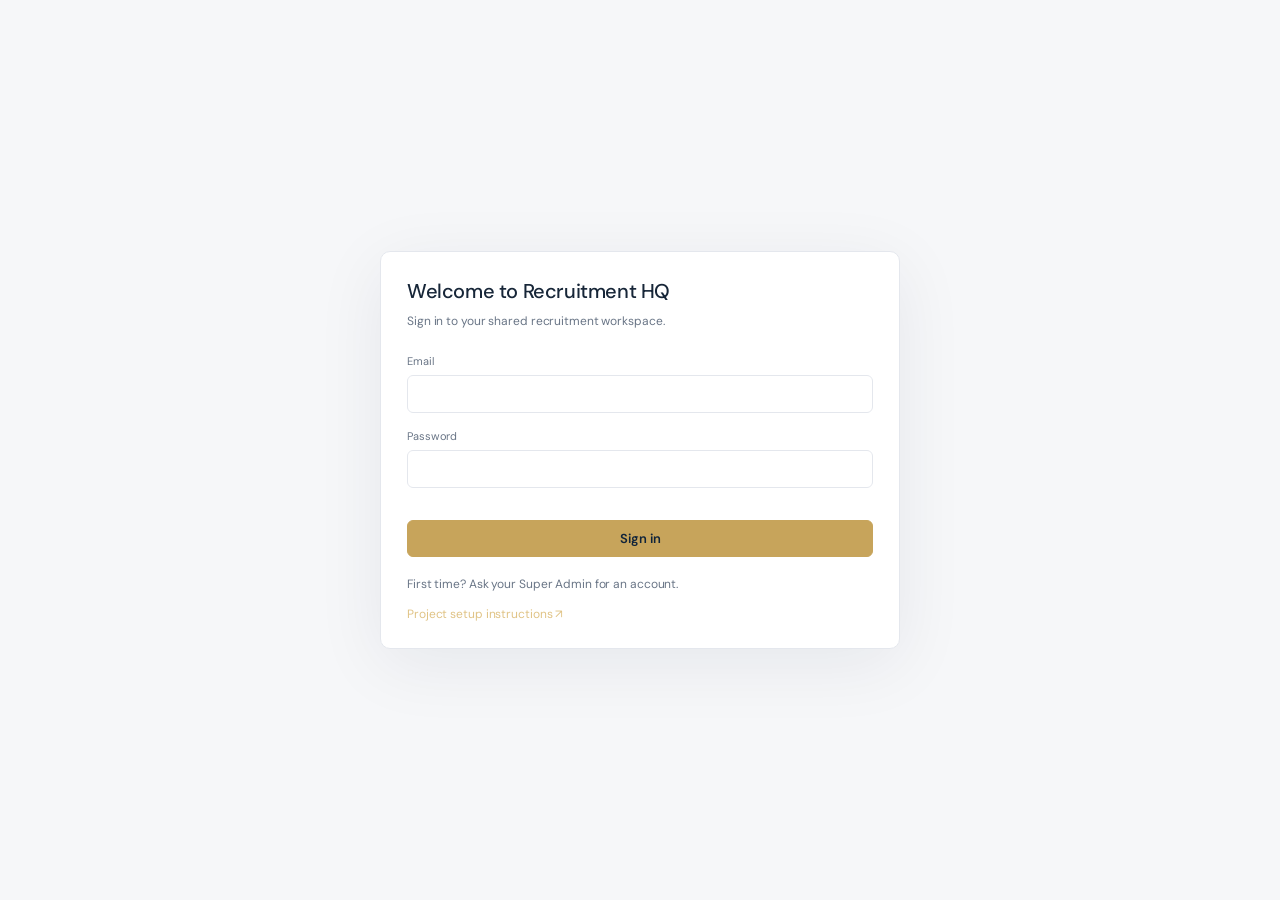
<file: index.html>
<!doctype html><html lang="en"><head><meta charset="UTF-8"><meta name="viewport" content="width=device-width, initial-scale=1"><title>Recruitment HQ | Dubai Operations</title><meta name="description" content="A refined recruitment workspace for Dubai operations."><link rel="stylesheet" href="style.css"><link rel="stylesheet" href="theme.css"></head><body><aside id="sidebar"><a class="brand" href="#overview"><span class="brandmark">R<span>H</span></span><div>Recruitment HQ<small>DUBAI OPERATIONS</small></div></a><div class="workspace"><span class="dot"></span> Your recruitment workspace</div><small class="navlabel">WORKSPACE</small><nav></nav><div class="sidebottom"><div class="sidecard"><span class="dot"></span> Frontend preview<p>Demo records · saved on this browser</p></div><button class="profile" id="profile"><span class="avatar">AP</span><span>Ajay Prakashan<small>Super Admin</small></span></button></div></aside><div class="shell"><header><button class="iconbtn" id="menu" aria-label="Toggle navigation">☰</button><div class="breadcrumb">Workspace <span>/</span> <b id="crumb">Overview</b></div><button class="searchtrigger" id="searchtrigger">Search candidates… <kbd>Ctrl K</kbd></button><span class="headavatar">AP</span></header><main><div class="pagehead"><div><div class="eyebrow">YOUR OPERATIONS, AT A GLANCE</div><h1 id="title">Recruitment overview</h1><p id="subtitle">A clear view of your pipeline. Every candidate, every next step.</p></div><div class="actions"><button id="export">Export CSV <span>↗</span></button><button class="primary" id="add">＋ Add candidate</button></div></div><div class="demobar"><span><span class="dot"></span> Demo workspace</span> Illustrative candidates and figures. Separate secure accounts are not connected yet.</div><section id="content"></section><footer>Recruitment HQ <span>Precision. Clarity. Control.</span></footer></main></div><dialog id="modal"></dialog><div id="toast" role="status"></div><script src="app.js"></script><script src="backend.js"></script><script src="vacancies.js"></script><script src="cv.js"></script><script src="analytics.js"></script><script src="appearance.js"></script><script src="mobile.js"></script></body></html>
</file>
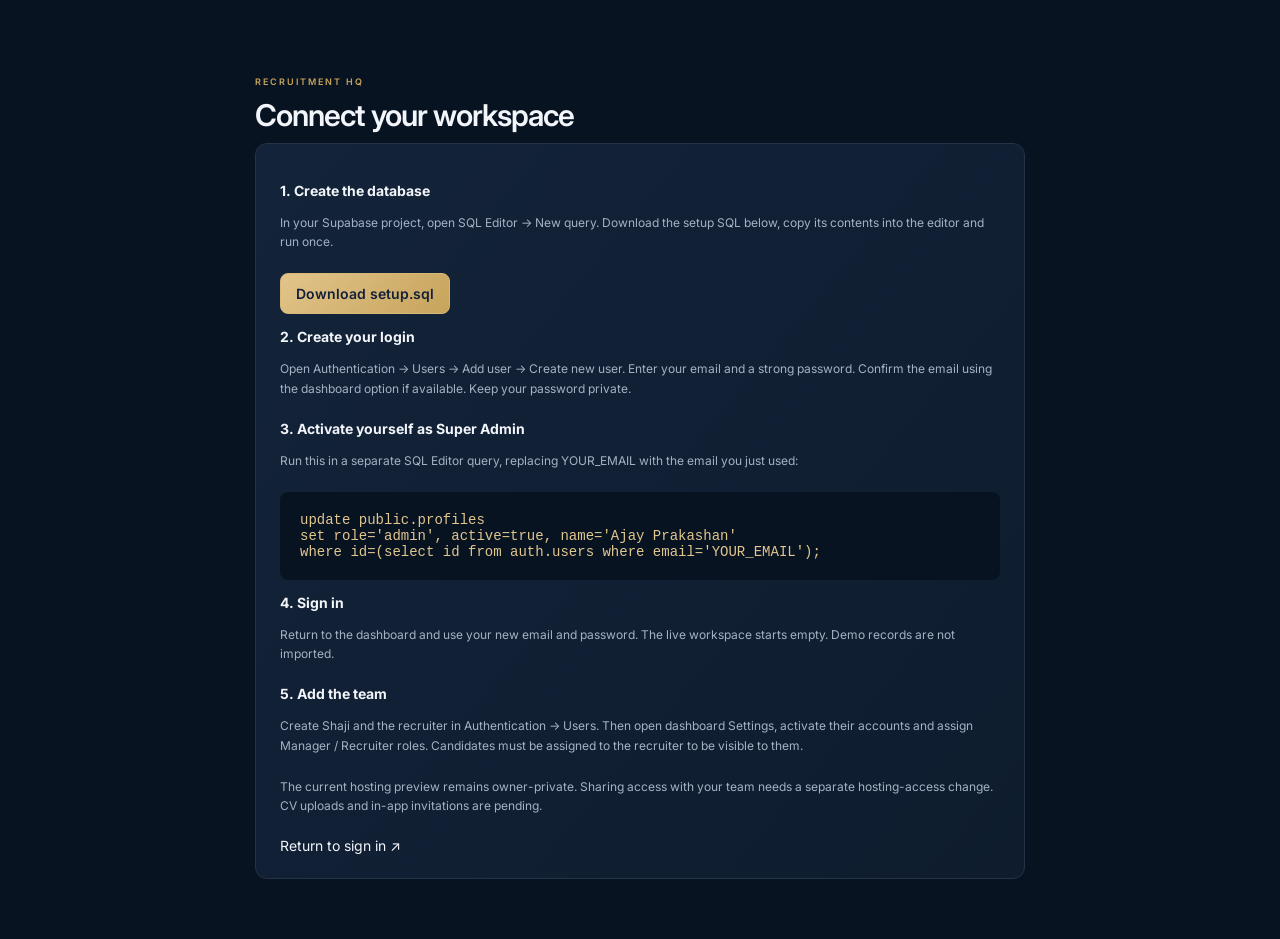
<file: setup.html>
<!doctype html><html lang="en"><head><meta charset="utf-8"><meta name="viewport" content="width=device-width,initial-scale=1"><title>Recruitment HQ setup</title><link rel="stylesheet" href="style.css"></head><body><main style="max-width:850px;margin:40px auto"><div class="eyebrow">RECRUITMENT HQ</div><h1>Connect your workspace</h1><div class="panel settings"><h3>1. Create the database</h3><p>In your Supabase project, open SQL Editor → New query. Download the setup SQL below, copy its contents into the editor and run once.</p><a href="setup.sql" download><button class="primary">Download setup.sql</button></a><h3>2. Create your login</h3><p>Open Authentication → Users → Add user → Create new user. Enter your email and a strong password. Confirm the email using the dashboard option if available. Keep your password private.</p><h3>3. Activate yourself as Super Admin</h3><p>Run this in a separate SQL Editor query, replacing YOUR_EMAIL with the email you just used:</p><pre style="white-space:pre-wrap;background:#081322;padding:20px;border-radius:8px;color:#e1c68e">update public.profiles
set role='admin', active=true, name='Ajay Prakashan'
where id=(select id from auth.users where email='YOUR_EMAIL');</pre><h3>4. Sign in</h3><p>Return to the dashboard and use your new email and password. The live workspace starts empty. Demo records are not imported.</p><h3>5. Add the team</h3><p>Create Shaji and the recruiter in Authentication → Users. Then open dashboard Settings, activate their accounts and assign Manager / Recruiter roles. Candidates must be assigned to the recruiter to be visible to them.</p><p>The current hosting preview remains owner-private. Sharing access with your team needs a separate hosting-access change. CV uploads and in-app invitations are pending.</p><a href="/">Return to sign in ↗</a></div></main></body></html>
</file>
<file: style.css>
@import url('https://fonts.googleapis.com/css2?family=Inter:wght@400;500;600;700;800&display=swap');
:root{--bg:#081322;--navy:#081b33;--surface:#101f32;--line:#253348;--muted:#a4b2c4;--gold:#c7a45b;--text:#f2f5fa;--green:#85c9b3}*{box-sizing:border-box}body{margin:0;background:var(--bg);color:var(--text);font:14px Inter,system-ui,sans-serif}button,input,select,textarea{font:inherit}button,a{ -webkit-tap-highlight-color:transparent}button{cursor:pointer;border:1px solid var(--line);border-radius:8px;background:#14243a;color:var(--text);padding:11px 15px;transition:background .18s,transform .18s}button:hover{background:#23354c}button:active{transform:translateY(1px)}button:focus-visible,a:focus-visible,input:focus-visible,select:focus-visible{outline:2px solid var(--gold);outline-offset:3px}a{color:inherit;text-decoration:none}aside{width:248px;position:fixed;inset:0 auto 0 0;background:linear-gradient(160deg,#10243d,#08172b 70%);border-right:1px solid var(--line);padding:32px 20px;display:flex;flex-direction:column;z-index:20}.brand{display:flex;gap:12px;align-items:center;font-size:16px;font-weight:600}.brandmark{border:1px solid #c7a45b66;color:var(--gold);border-radius:10px;padding:9px 6px;letter-spacing:-3px;font-size:23px}.brandmark span{font-size:17px}.brand small{display:block;font-size:9px;letter-spacing:2px;color:var(--muted);margin-top:8px}.workspace{font-size:11px;color:#c5ceda;border:1px solid var(--line);border-radius:8px;padding:14px 9px;margin:32px 0}.dot{display:inline-block;width:6px;height:6px;background:var(--gold);border-radius:50%;margin-right:7px}.navlabel{font-size:10px;color:#7f91aa;letter-spacing:1.7px;margin:0 12px 14px}nav button{width:100%;display:flex;align-items:center;gap:13px;border:0;background:transparent;text-align:left;color:var(--muted);margin:4px 0;padding:14px;font-weight:500}nav button.active{background:#c7a45b15;color:#e5c78d;box-shadow:inset 3px 0 var(--gold)}nav svg{width:18px;height:18px;stroke:currentColor;fill:none;stroke-width:1.7}.sidebottom{margin-top:auto;padding-top:40px}.sidecard{border:1px solid var(--line);padding:14px 12px;border-radius:8px;font-size:11px}.sidecard p{font-size:10px;line-height:1.6;color:var(--muted)}.profile{display:flex;align-items:center;gap:10px;background:transparent;border:0;padding:20px 0 0;text-align:left;font-size:12px}.profile small{display:block;color:var(--muted);font-size:10px;margin-top:5px}.avatar,.headavatar{background:#c7a45b22;color:#e4c78b;border:1px solid #c7a45b44;border-radius:50%;display:inline-flex;align-items:center;justify-content:center;width:35px;height:35px;font-size:11px;font-weight:600}.shell{margin-left:248px}header{height:80px;border-bottom:1px solid var(--line);display:flex;align-items:center;gap:20px;padding:0 40px}.breadcrumb{font-size:12px;color:var(--muted)}.breadcrumb span{margin:0 14px;color:#526279}.breadcrumb b{color:#d9e0ea;font-weight:500}.searchtrigger{margin-left:auto;background:transparent;width:245px;display:flex;justify-content:space-between;font-size:11px;color:var(--muted)}kbd{font:10px Inter,sans-serif;color:#a9b6c7}main{padding:36px 40px 20px;max-width:1600px;margin:auto}.pagehead{display:flex;justify-content:space-between;align-items:center;gap:16px}.eyebrow{font-size:9px;color:var(--gold);letter-spacing:2px;font-weight:600}h1{font-size:30px;letter-spacing:-1px;margin:10px 0;font-weight:600}p{color:var(--muted);line-height:1.6;margin:0}.pagehead p{font-size:12px}.actions{display:flex;gap:10px}.actions button{font-size:12px;white-space:nowrap}.primary{background:linear-gradient(135deg,#e2c48b,#c7a45b);color:#132039;border-color:#d7b877;font-weight:600}.primary:hover{background:#e4c994}.demobar{margin:24px 0;color:var(--muted);font-size:10px;display:flex;gap:16px;align-items:center}.demobar>span{color:#ddc18c;white-space:nowrap}.stats{display:grid;grid-template-columns:repeat(4,1fr);gap:16px;margin-bottom:22px}.stat,.panel{border:1px solid var(--line);background:linear-gradient(130deg,#132339,#0e1c2e);border-radius:12px}.stat{padding:22px;position:relative}.stat small{color:#c2ccda;font-size:11px}.stat .number{font-size:32px;letter-spacing:-1px;font-weight:600;margin:16px 0 12px;font-variant-numeric:tabular-nums}.stat p{font-size:10px}.stat .decor{position:absolute;right:20px;top:20px;color:var(--gold);font-size:18px}.positive{color:var(--green)}.grid{display:grid;grid-template-columns:1.6fr 1fr;gap:22px;margin-bottom:22px}.panel{overflow:hidden}.panelhead{display:flex;align-items:center;justify-content:space-between;gap:12px;padding:22px 24px 8px}.panelhead h2{font-size:14px;margin:0;font-weight:600}.panelhead p{font-size:10px;margin-top:7px}.panelhead button,.panelhead select{font-size:10px}.chart{padding:15px 24px}.chart svg{width:100%;height:190px;overflow:visible}.chart text{fill:var(--muted);font-size:10px}.chart .gridline{stroke:#253348;stroke-dasharray:3 5}.chart .curve{stroke:var(--gold);stroke-width:3;fill:none;stroke-dasharray:800;stroke-dashoffset:800;animation:draw 1.3s ease forwards}.legend{display:flex;gap:18px;font-size:10px;color:var(--muted);padding:0 24px 22px}.pipeline{padding:24px}.pipe{margin-bottom:20px}.pipe:last-child{margin-bottom:0}.pipe label{display:flex;justify-content:space-between;font-size:11px;color:#cbd5e1;margin-bottom:9px}.track{height:7px;background:#223249;border-radius:5px;overflow:hidden}.fill{height:100%;border-radius:5px;background:linear-gradient(90deg,#927846,#d7b777);animation:bar .8s ease}.tablewrap{overflow:auto;padding:10px 24px 18px}table{width:100%;border-collapse:collapse;white-space:nowrap}th{text-align:left;color:#91a1b7;font-size:9px;letter-spacing:.8px;font-weight:500;padding:16px 10px;border-bottom:1px solid var(--line)}td{padding:16px 10px;border-bottom:1px solid #223148;font-size:11px;color:#cad3df}tbody tr:last-child td{border-bottom:0}tbody tr:hover{background:#ffffff03}.person{display:flex;align-items:center;gap:10px}.person strong{display:block;color:#eef1f6;font-size:11px;font-weight:500}.person small{display:block;color:#8e9fb5;font-size:9px;margin-top:5px}.badge{padding:6px 9px;background:#c7a45b18;color:#e0c385;border:1px solid #c7a45b22;border-radius:5px;font-size:9px}.badge.Selected{background:#85c9b315;color:#85c9b3}.badge.Interview{background:#88afff15;color:#a4c3ff}.badge.Rejected{background:#e7a0a015;color:#e7a0a0}.mini{padding:5px 9px;font-size:10px}.filters{display:flex;gap:12px;padding:16px 24px;flex-wrap:wrap}input,select,textarea{background:#0b192b;color:var(--text);border:1px solid #344259;border-radius:7px;padding:11px 12px;min-width:0}input::placeholder{color:#8e9eb5}.filters input{flex:1;min-width:180px}.empty{padding:50px;text-align:center;color:var(--muted)}.jobgrid{display:grid;grid-template-columns:repeat(3,1fr);gap:18px}.job{padding:24px}.job h2{font-size:18px;margin:18px 0 10px}.job .salary{font-size:20px;color:#e4c78b;margin:24px 0}.job p{font-size:12px}.job button{width:100%;margin-top:24px}.interview{padding:20px 24px;display:flex;gap:16px;align-items:center;border-bottom:1px solid var(--line)}.datebox{background:#c7a45b12;color:#e0c385;min-width:48px;text-align:center;padding:10px;border-radius:8px;font-size:11px}.datebox b{display:block;font-size:20px}.interview h3{font-size:12px;margin:0 0 7px}.interview p{font-size:10px}.interview .badge{margin-left:auto}.kanban{display:grid;grid-template-columns:repeat(5,1fr);gap:12px}.kanban .column{background:#0d1c2e;border:1px solid var(--line);padding:15px;border-radius:10px}.column h2{font-size:12px;margin:0 0 20px}.candidatecard{padding:15px 12px;background:#17283e;border:1px solid #304056;border-radius:8px;margin:10px 0;cursor:pointer}.candidatecard strong{font-size:12px}.candidatecard p{font-size:10px;margin:8px 0}.candidatecard small{color:#e0c385;font-size:9px}.settings{padding:24px}.settings h3{font-size:14px}.settings p{font-size:12px;margin-bottom:22px}footer{display:flex;justify-content:space-between;color:#71839b;font-size:10px;padding:30px 0 5px}.iconbtn{display:none}dialog{width:520px;max-width:calc(100% - 32px);border:1px solid #3b4c65;border-radius:14px;background:#102138;color:var(--text);padding:28px;box-shadow:0 40px 100px #0008}dialog::backdrop{background:#040b15bb;backdrop-filter:blur(5px)}dialog h2{font-size:20px;margin:0 0 8px}dialog p{font-size:12px}form{display:grid;gap:16px;margin-top:22px}label.field{display:grid;gap:7px;font-size:11px;color:#c6d1df}.formrow{display:grid;grid-template-columns:1fr 1fr;gap:12px}.modalactions{display:flex;justify-content:flex-end;gap:10px;margin-top:10px}.close{float:right;padding:4px 9px;font-size:18px}.detail{margin:20px 0;display:grid;grid-template-columns:1fr 1fr;gap:20px}.detail small{display:block;color:var(--muted);font-size:10px;margin-bottom:6px}#toast{position:fixed;bottom:25px;left:50%;transform:translateX(-50%);padding:14px 22px;border:1px solid #5a755f;background:#173229;border-radius:8px;opacity:0;pointer-events:none;transition:opacity .2s;z-index:99}#toast.show{opacity:1}#content{animation:appear .3s ease}@keyframes appear{from{opacity:0;transform:translateY(7px)}to{opacity:1;transform:translateY(0)}}@keyframes draw{to{stroke-dashoffset:0}}@keyframes bar{from{width:0}}@media(min-width:1500px){main{padding-top:48px}.stat{padding:26px}.chart svg{height:230px}}@media(max-width:1150px){aside{width:215px;padding:28px 16px}.shell{margin-left:215px}main{padding:28px 24px}.pagehead{align-items:flex-start}h1{font-size:25px}.stats{gap:10px}.stat{padding:16px}.grid{grid-template-columns:1.3fr 1fr}.kanban{grid-template-columns:repeat(3,1fr)}.jobgrid{grid-template-columns:1fr 1fr}}@media(max-width:800px){aside{transform:translateX(-100%);transition:transform .2s;width:248px}aside.open{transform:translateX(0);box-shadow:0 0 0 100vw #0008}.shell{margin:0}.iconbtn{display:block;padding:7px 10px}header{height:65px;padding:0 18px}.searchtrigger{width:36px;overflow:hidden;padding:9px}.searchtrigger kbd{display:none}.pagehead{flex-direction:column;gap:20px}main{padding:24px 18px}.stats{grid-template-columns:1fr 1fr}.grid,.jobgrid{grid-template-columns:1fr}.demobar{align-items:flex-start;line-height:1.6}.kanban{grid-template-columns:1fr 1fr}.actions{width:100%}.actions button{flex:1}.tablewrap{padding:8px 14px}.panelhead{padding:20px 18px 8px}.stat .number{font-size:29px}}@media(prefers-reduced-motion:reduce){*,*::before,*::after{animation:none!important;transition:none!important}.chart .curve{stroke-dashoffset:0}}
.authscreen .shell,.authscreen aside{visibility:hidden}.authscreen{background:radial-gradient(ellipse at 50% 30%,#173451,#081322 70%)}.authscreen dialog{box-shadow:0 30px 150px #0008}.authscreen dialog::backdrop{background:transparent;backdrop-filter:none}
.cvsection{border-top:1px solid var(--line);margin-top:24px;padding-top:10px}.cvsection h3{font-size:14px}.cvsection>p{font-size:11px}.cvsection form{margin-top:18px}.cvsection input[type=file]{font-size:11px;width:100%}.cvrow{display:flex;align-items:center;justify-content:space-between;gap:10px;border:1px solid var(--line);border-radius:8px;padding:12px;margin-top:12px}.cvrow strong{display:block;font-size:11px;overflow-wrap:anywhere}.cvrow small{display:block;color:var(--muted);font-size:10px;margin-top:6px}.cvactions{display:flex;gap:5px;flex-shrink:0}.cvsetup{padding:15px;background:#c7a45b10;border-radius:8px;margin-top:15px;font-size:12px;line-height:1.8}.cvsetup a{color:#e0c385}.cvsection #cverror{color:#e0c385;margin-top:15px}dialog{max-height:90vh;overflow:auto}@media(max-width:500px){.cvrow{align-items:flex-start;flex-direction:column}.cvactions{align-self:flex-end}}
.pdfdialog{width:1000px}.pdfcontrols{display:flex;gap:16px;align-items:center;flex-wrap:wrap;margin:18px 0}.pdfcontrols a{font-size:12px;color:#e0c385}.pdfcontrols button{font-size:12px}#pdfviewer{width:100%;height:65vh;border:1px solid var(--line);border-radius:8px;background:white}
.charttip{font-size:10px;color:#c5d0df;min-height:20px;padding:10px 0 0}.chartpoint{cursor:help;transition:r .15s}.chartpoint:hover,.chartpoint:focus{r:7;stroke:#f3dcae;outline:none}.demobar #refreshanalytics{margin-left:auto;white-space:nowrap}.legend{flex-wrap:wrap}.livechart .curve{stroke-dasharray:1600;stroke-dashoffset:1600}
@media(prefers-reduced-motion:reduce){.livechart .curve{stroke-dashoffset:0}}
</file>
<file: theme.css>
@import url('https://fonts.googleapis.com/css2?family=DM+Sans:wght@400;450;500;550;600;650;700&display=swap');
:root{--bg:#f6f7f9;--surface:#fff;--line:#e4e7ed;--muted:#697586;--gold:#8c692b;--text:#172638;--green:#28725d;--navy:#081b33;--control:#fff;--soft:#f2f4f7;--shadow:0 1px 2px #17263804;color-scheme:light}
:root[data-theme=dark]{--bg:#0b1522;--surface:#142131;--line:#293646;--muted:#a0adbd;--gold:#d1b478;--text:#edf1f7;--green:#85c9b3;--control:#172638;--soft:#192b3e;--shadow:none;color-scheme:dark}
body{background:var(--bg);font-family:'DM Sans',Inter,system-ui,sans-serif;font-size:13px;letter-spacing:-.1px;color:var(--text)}aside{width:224px;padding:24px 16px;background:#081b33;border-right:0;color:#e8edf4}.shell{margin-left:224px}.brand{font-size:14px;font-weight:600;gap:10px}.brandmark{padding:0;border:0;background:#c7a45b;width:32px;height:32px;border-radius:7px;display:flex;align-items:center;justify-content:center;color:#081b33}.brandmark svg{width:22px;height:22px}.brand small{font-size:8px;color:#99a9bf;letter-spacing:1.5px;margin-top:5px}.workspace{margin:28px 0 25px;padding:10px;border-color:#ffffff15;color:#b6c3d4;font-size:10px;background:#ffffff04}.navlabel{font-size:9px;color:#8c9db5;margin:0 10px 10px;letter-spacing:1.2px}nav button{font-size:12px;padding:11px 12px;border-radius:6px;color:#adbdd1;margin:5px 0;gap:11px;font-weight:450}nav button:hover{background:#ffffff08;color:#f5f7fa}nav button.active{background:#c7a45b;color:#081b33;box-shadow:none;font-weight:600}nav svg{width:16px;height:16px;stroke-width:1.65}.sidecard{border-color:#ffffff18;font-size:10px;padding:11px}.sidecard p{color:#8fa2bc;font-size:10px}.profile{color:#e7edf5}.profile small{color:#a5b5c8}.profile:hover{background:transparent}.profile .avatar{background:#263a54;border-color:#ffffff15;color:#e0c68f}.sidebottom{padding-top:25px}.shell header{height:62px;padding:0 28px;background:var(--surface);gap:16px;border-color:var(--line)}.breadcrumb{font-size:11px}.breadcrumb b{color:var(--text);font-weight:450}.breadcrumb span{margin:0 11px}.searchtrigger{background:var(--soft);border:0;padding:8px 11px;width:220px;font-size:11px;border-radius:6px}.headavatar{height:29px;width:29px;font-size:10px;background:#c7a45b1c;border-color:#c7a45b38;color:var(--gold)}main{padding:28px 28px 16px;max-width:1600px}.eyebrow{font-size:8px;letter-spacing:1.4px;font-weight:600;color:var(--muted)}h1{font-size:25px;letter-spacing:-.65px;font-weight:500;margin:8px 0}.pagehead p{font-size:11px}.actions{gap:8px}.actions button{font-size:11px;padding:9px 12px}button{background:var(--control);color:var(--text);border-color:var(--line);border-radius:6px;font-weight:500;box-shadow:none;padding:9px 13px}button:hover{background:var(--soft)}.primary{background:#c7a45b;color:#11243a;border-color:#c7a45b;font-weight:600}.primary:hover{background:#d6b875;border-color:#d6b875}.demobar{margin:20px 0;font-size:10px;gap:12px}.demobar>span{color:var(--gold)}.dot{background:var(--gold);width:5px;height:5px}.stats{gap:12px;margin-bottom:18px}.stat,.panel{background:var(--surface);border:1px solid var(--line);border-radius:7px;box-shadow:var(--shadow)}.stat{padding:18px 18px 15px}.stat small{font-size:11px;font-weight:450;color:var(--muted)}.stat .number{font-size:30px;font-weight:550;letter-spacing:-1.1px;margin:16px 0 9px;color:var(--text)}.stat p{font-size:10px}.stat .decor{top:18px;right:17px;color:var(--muted)}.decor svg{height:17px;width:17px}.grid{gap:18px;margin-bottom:18px}.panelhead{padding:18px 20px 8px}.panelhead h2{font-size:15px;letter-spacing:-.3px;font-weight:500}.panelhead p{font-size:10px;margin-top:5px}.panelhead button,.panelhead select{font-size:10px;padding:7px 9px}.chart{padding:12px 20px}.chart svg{height:190px}.chart .gridline{stroke:var(--line);stroke-dasharray:0}.chart text{fill:var(--muted);font-family:'DM Sans',sans-serif}.chart .curve{stroke:var(--gold);stroke-width:2}.chartpoint{fill:var(--gold);stroke:var(--surface)}.charttip{font-size:10px;color:var(--muted)}.legend{padding:0 20px 18px;font-size:10px}.pipeline{padding:18px 20px}.pipe{margin-bottom:18px}.pipe label{color:var(--text);font-size:11px}.track{background:var(--soft);height:6px}.fill{background:#c7a45b;border-radius:2px}.tablewrap{padding:8px 16px 14px}table{font-size:12px}th{background:var(--soft);font-size:9px;letter-spacing:.5px;padding:11px 10px;color:var(--muted);border-color:var(--line)}td{padding:15px 10px;font-size:11px;color:var(--text);border-color:var(--line)}tbody tr:hover{background:var(--soft)}.person{gap:9px}.person strong{color:var(--text);font-weight:500;font-size:11px}.person small{color:var(--muted);font-size:10px}.avatar{width:30px;height:30px;background:var(--soft);border:1px solid var(--line);color:var(--muted);font-size:10px;font-weight:500}.badge{border:0;border-radius:4px;background:#b38b3f14;color:var(--gold);font-size:9px;font-weight:500;padding:5px 8px}.badge.Interview{background:#4a7faa14;color:#396f9d}.badge.Selected{background:#347f6514;color:#28725d}.badge.Rejected{background:#b5616114;color:#a54949}[data-theme=dark] .badge.Interview{color:#a4c3ff}[data-theme=dark] .badge.Selected{color:#85c9b3}[data-theme=dark] .badge.Rejected{color:#e7a0a0}.mini{font-size:10px;padding:5px 8px}input,select,textarea{background:var(--control);border-color:var(--line);color:var(--text);font-size:12px;border-radius:6px;padding:10px 11px}input::placeholder{color:var(--muted)}.filters{padding:14px 18px;gap:10px}.field{color:var(--muted)!important;font-size:11px}.empty{font-size:12px;padding:40px 20px}.empty p{font-size:11px}.jobgrid{gap:16px}.job{padding:20px}.job h2{font-size:18px;font-weight:500;letter-spacing:-.3px}.job .salary{color:var(--gold);font-weight:500}.job p{font-size:11px}.job button{margin-top:20px}.kanban{gap:12px}.kanban .column{background:var(--soft);border-color:var(--line);border-radius:7px;padding:14px}.column h2{font-size:12px;font-weight:500}.candidatecard{background:var(--surface);border-color:var(--line);border-radius:6px;box-shadow:var(--shadow);padding:14px 12px}.candidatecard strong{font-weight:500}.candidatecard p{font-size:10px}.candidatecard small{color:var(--gold)}.candidatecard:hover{border-color:#c7a45b88}.interview{padding:18px 20px;border-color:var(--line)}.interview h3{font-weight:500}.datebox{background:#c7a45b18;color:var(--gold);border-radius:6px}.settings{padding:22px}.settings h3{font-size:15px;font-weight:500}.settings p{font-size:12px}.settings button{font-size:11px}dialog{background:var(--surface);color:var(--text);border-color:var(--line);border-radius:10px;padding:26px;box-shadow:0 20px 90px #0003}dialog::backdrop{background:#081b3375;backdrop-filter:blur(2px)}dialog h2{font-size:20px;font-weight:500;letter-spacing:-.4px}.detail{font-size:12px}.modalactions{gap:8px}.modalactions button{font-size:11px}.cvrow{border-color:var(--line);border-radius:6px}.cvsetup{background:var(--soft)}.cvsetup a,.cvsection #cverror,.pdfcontrols a{color:var(--gold)}.cvsection>p{font-size:11px}#toast{background:var(--surface);border:1px solid var(--line);color:var(--text);box-shadow:0 6px 24px #0002;font-size:12px}footer{font-size:9px;color:var(--muted);padding-top:24px}.authscreen{background:var(--bg)}.authscreen dialog{box-shadow:0 15px 70px #081b3312}.authscreen dialog p{color:var(--muted)}.ui-icon{width:14px;height:14px;display:inline-block;vertical-align:-2px;flex-shrink:0;stroke:currentColor;fill:none;stroke-width:1.7;stroke-linecap:round;stroke-linejoin:round}.theme-toggle{padding:7px;border:0;background:transparent;display:flex;align-items:center;justify-content:center}.theme-toggle .ui-icon{width:17px;height:17px}.close{border:0;background:var(--soft);font-weight:400;padding:4px 8px;color:var(--muted)}.positive{color:var(--green)}
@media(min-width:1500px){main{padding:32px 36px}.chart svg{height:215px}.stat{padding:20px}}@media(max-width:1150px){aside{width:204px}.shell{margin-left:204px}main{padding:24px 20px}.shell header{padding:0 20px}.stat{padding:16px 14px}.stat .number{font-size:28px}.stat .decor{right:14px}}@media(max-width:800px){aside{width:224px}.shell{margin-left:0}.shell header{height:58px;padding:0 16px;gap:12px}main{padding:22px 16px}.searchtrigger{width:34px;height:30px;padding:8px}.stats{gap:10px}.stat .number{font-size:27px}.demobar{flex-wrap:wrap}h1{font-size:24px}.pagehead{gap:16px}.tablewrap{padding:8px 12px 12px}.theme-toggle{margin-left:0}.jobgrid{gap:14px}.grid{gap:16px}}
#autherror,#joberror{color:#b13e3e!important}[data-theme=dark] #autherror,[data-theme=dark] #joberror{color:#efbbbb!important}.actions button span .ui-icon{margin-left:3px}header .iconbtn{background:transparent;border:0}
/* Candidate rows are the entry point on desktop and mobile. */
.candidate-row{cursor:pointer}.candidate-row:focus-visible{outline:2px solid var(--gold);outline-offset:-2px}.candidate-row .person strong{font-weight:550}.searchtrigger{align-items:center;gap:9px;width:245px}.searchtrigger .searchlabel{flex:1;text-align:left}.searchtrigger .ui-icon{color:var(--muted)}#navbackdrop{position:fixed;inset:0;background:#081b3380;border:0;border-radius:0;z-index:19;padding:0;cursor:default}#navbackdrop[hidden],#profilemenu[hidden]{display:none!important}.sidebottom{position:relative}#profilemenu{position:absolute;left:0;right:0;bottom:58px;background:var(--surface);color:var(--text);border:1px solid var(--line);border-radius:8px;padding:5px;box-shadow:0 8px 28px #0003;z-index:21}#profilemenu button{display:flex;align-items:center;gap:10px;width:100%;border:0;background:transparent;text-align:left;font-size:12px;padding:11px 10px}#profilemenu button:hover{background:var(--soft)}#profilesignout{color:#b55050!important}#profile{width:100%;cursor:pointer}#profile:hover{opacity:.9}.candidate-row td{vertical-align:middle}
@media(max-width:800px){body.nav-open{overflow:hidden}aside.open{box-shadow:none}aside{overflow-y:auto;height:100dvh}.shell header{gap:12px;position:sticky;top:0;z-index:10}.breadcrumb{flex:1;min-width:0;white-space:nowrap;font-size:11px}.searchtrigger{margin-left:auto;width:32px;height:32px;padding:8px;display:flex;justify-content:center;flex-shrink:0;overflow:visible}.searchtrigger .searchlabel,.searchtrigger kbd{display:none}.searchtrigger .ui-icon{width:17px;height:17px}.theme-toggle{width:28px;height:32px;padding:5px;flex-shrink:0}.headavatar{flex-shrink:0}#menu{width:28px;padding:5px;flex-shrink:0}.stats{grid-template-columns:repeat(2,minmax(0,1fr))}.stat .decor{right:12px}.stat{min-width:0}.grid{grid-template-columns:minmax(0,1fr)}.panel,.job{min-width:0}.chart svg{height:auto;min-height:150px}.pagehead,.actions{min-width:0}.filters{padding:14px;gap:8px}.filters input{min-width:0;flex-basis:100%;width:100%}.filters select{flex:1}.panelhead{flex-wrap:wrap;padding:16px 14px 8px}.panelhead h2{font-size:14px}.kanban{grid-template-columns:1fr}.column h2{font-size:14px}.tablewrap:has(.candidate-row){padding:8px 14px 14px;overflow:visible}.tablewrap:has(.candidate-row) table,.tablewrap:has(.candidate-row) tbody{display:block;width:100%;white-space:normal}.tablewrap:has(.candidate-row) thead{display:none}.candidate-row{display:grid;grid-template-columns:1fr 1fr;gap:0 14px;padding:14px;border:1px solid var(--line);border-radius:7px;margin-bottom:10px;background:var(--surface)}.candidate-row:last-child{margin-bottom:0}.candidate-row td{display:block;padding:8px 0;border:0;min-width:0;font-size:12px;overflow-wrap:anywhere}.candidate-row td:first-child{grid-column:1/-1;padding-top:0;padding-bottom:12px;border-bottom:1px solid var(--line);margin-bottom:5px}.candidate-row td:not(:first-child)::before{content:attr(data-label);display:block;font-size:10px;color:var(--muted);margin-bottom:6px}.candidate-row .person strong{font-size:13px}.candidate-row .person small{font-size:11px}.candidate-row .person .avatar{width:34px;height:34px}.candidate-row td[data-label="Position"]{grid-column:1/-1}.candidate-row .badge{font-size:10px}.interview{flex-wrap:wrap;padding:16px 14px}.interview .badge{margin-left:64px}.formrow{grid-template-columns:repeat(2,minmax(0,1fr))}dialog{padding:20px;width:calc(100% - 28px);max-height:90dvh}.modalactions{flex-wrap:wrap}.pdfdialog{width:calc(100% - 20px)}.settings{padding:18px}.settings table{display:block;overflow:auto}.demobar{line-height:1.6}footer{gap:12px}.profile{padding-bottom:4px}}
@media(max-width:380px){.breadcrumb{font-size:10px}.breadcrumb span{margin:0 6px}.shell header{gap:8px;padding:0 12px}h1{font-size:22px}.actions button{padding:9px;font-size:10px}.stat .number{font-size:25px}.stat small{font-size:10px}.stat .decor{display:none}.formrow{grid-template-columns:1fr}}
</file>
